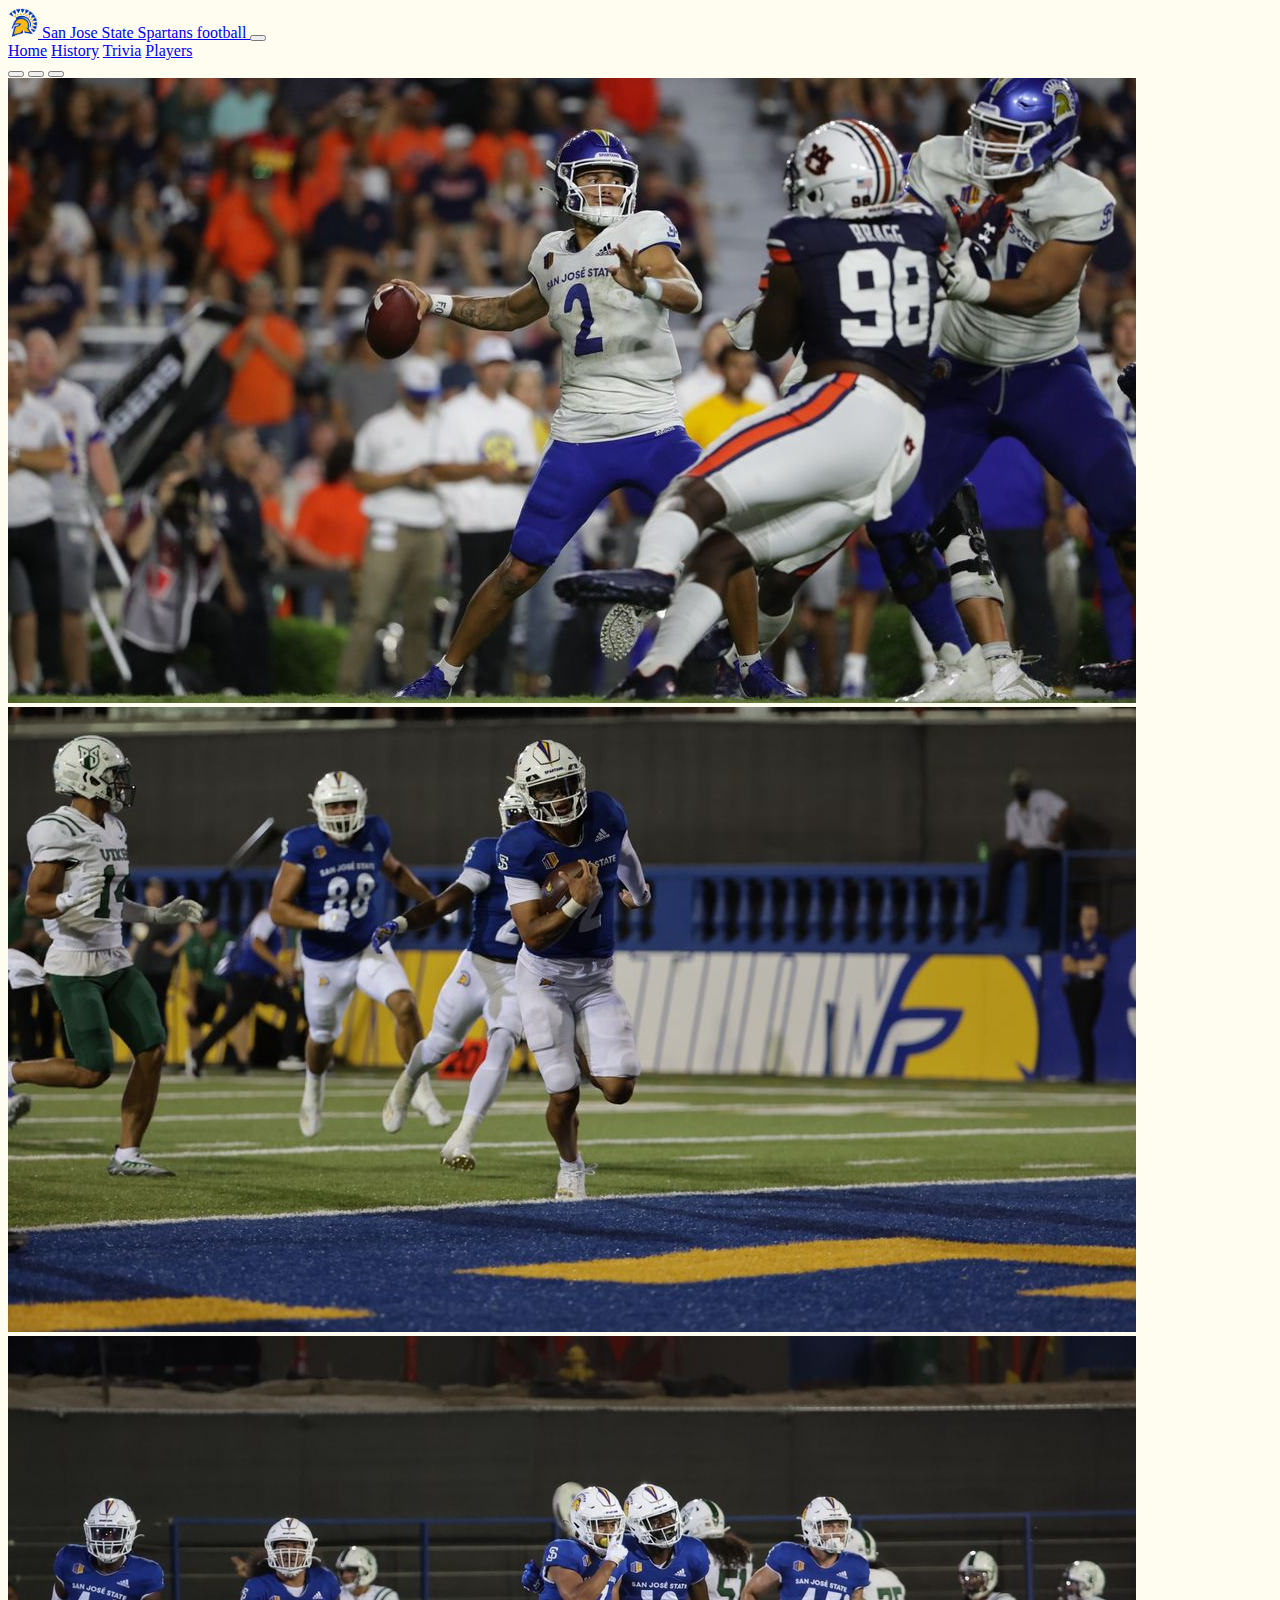
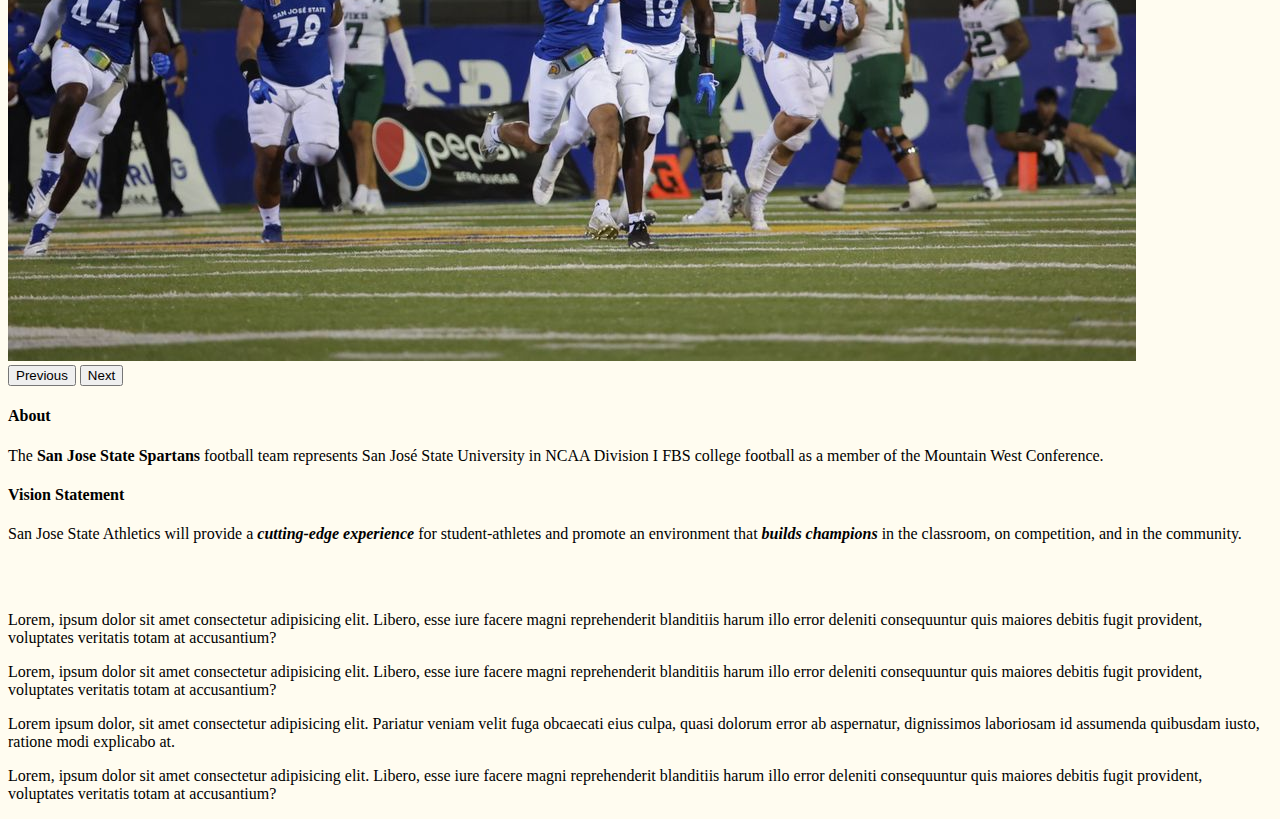
<file: index.html>
<!DOCTYPE html>
<html lang="en">

<head>
    <meta charset="UTF-8">
    <meta http-equiv="X-UA-Compatible" content="IE=edge">
    <meta name="viewport" content="width=device-width, initial-scale=1.0">
    <link href="https://cdn.jsdelivr.net/npm/bootstrap@5.2.1/dist/css/bootstrap.min.css" rel="stylesheet" integrity="sha384-iYQeCzEYFbKjA/T2uDLTpkwGzCiq6soy8tYaI1GyVh/UjpbCx/TYkiZhlZB6+fzT" crossorigin="anonymous">
    <script src="https://cdn.jsdelivr.net/npm/bootstrap@5.2.1/dist/js/bootstrap.bundle.min.js" integrity="sha384-u1OknCvxWvY5kfmNBILK2hRnQC3Pr17a+RTT6rIHI7NnikvbZlHgTPOOmMi466C8" crossorigin="anonymous"></script>
    <link rel="shortcut icon" href="https://upload.wikimedia.org/wikipedia/en/thumb/e/ec/San_Jose_State_Spartans_logo.svg/1200px-San_Jose_State_Spartans_logo.svg.png" type="image/x-icon">
    <link rel="stylesheet" href="./style.css">
    <title>Home</title>
</head>

<body>

    <nav class="navbar navbar-expand-lg bg-light">
        <div class="container-fluid">
            <a class="navbar-brand" href="./index.html">
                <img src="./images/logo.png" alt="Logo" height="30px" width="30px" class="d-inline-block align-text-top">
                San Jose State Spartans football
            </a>            
            <button class="navbar-toggler" type="button" data-bs-toggle="collapse" data-bs-target="#navbarNavAltMarkup" aria-controls="navbarNavAltMarkup" aria-expanded="false" aria-label="Toggle navigation">
            <span class="navbar-toggler-icon"></span>
            </button>
            <div class="collapse navbar-collapse" id="navbarNavAltMarkup">
                <div class="navbar-nav">
                    <a class="nav-link active" aria-current="page" href="./index.html">Home</a>
                    <a class="nav-link" href="./history.html">History</a>
                    <a class="nav-link" href="./trivia.html">Trivia</a>
                    <a class="nav-link" href="./players.html">Players</a>
                </div>
            </div>
        </div>
    </nav>

    <div class="container-fluid">
        <div class="row">
            <div class="col-md-12">
                <div class="row">
                    <div class="col-md-6">
                        <div id="carouselExampleIndicators" class="carousel slide" data-bs-ride="true">
                            <div class="carousel-indicators">
                                <button type="button" data-bs-target="#carouselExampleIndicators" data-bs-slide-to="0"
                                    class="active" aria-current="true" aria-label="Slide 1"></button>
                                <button type="button" data-bs-target="#carouselExampleIndicators" data-bs-slide-to="1"
                                    aria-label="Slide 2"></button>
                                <button type="button" data-bs-target="#carouselExampleIndicators" data-bs-slide-to="2"
                                    aria-label="Slide 3"></button>
                            </div>
                            <div class="carousel-inner">
                                <div class="carousel-item active">
                                    <img src="./images/img1.jpeg" class="d-block w-100" alt="Football">
                                </div>
                                <div class="carousel-item">
                                    <img src="./images/img2.jpeg" class="d-block w-100" alt="Football">
                                </div>
                                <div class="carousel-item">
                                    <img src="./images/img3.jpeg" class="d-block w-100" alt="Football">
                                </div>
                            </div>
                            <button class="carousel-control-prev" type="button"
                                data-bs-target="#carouselExampleIndicators" data-bs-slide="prev">
                                <span class="carousel-control-prev-icon" aria-hidden="true"></span>
                                <span class="visually-hidden">Previous</span>
                            </button>
                            <button class="carousel-control-next" type="button"
                                data-bs-target="#carouselExampleIndicators" data-bs-slide="next">
                                <span class="carousel-control-next-icon" aria-hidden="true"></span>
                                <span class="visually-hidden">Next</span>
                            </button>
                        </div>
                    </div>
                    <div class="col-md-3">
                        <h4>About</h4>
                        <p>The <strong>San Jose State Spartans</strong> football team represents San José State University in NCAA Division I FBS college football as a member of the Mountain West Conference.</p>
                    </div>
                    <div class="col-md-3">
                        <h4>Vision Statement</h4>
                        <p>San Jose State Athletics will provide a <em><strong>cutting-edge experience</strong></em> for student-athletes and promote an environment that <em><strong>builds champions</strong></em> in the classroom, on competition, and in the community.</p>
                    </div>
                </div>
                <br>
                <br>
                <div class="row">
                    <div class="col-md-3">
                        <p>Lorem, ipsum dolor sit amet consectetur adipisicing elit. Libero, esse iure facere magni
                            reprehenderit blanditiis harum illo error deleniti consequuntur quis maiores debitis fugit
                            provident, voluptates veritatis totam at accusantium?</p>
                    </div>
                    <div class="col-md-3">
                        <p>Lorem, ipsum dolor sit amet consectetur adipisicing elit. Libero, esse iure facere magni
                            reprehenderit blanditiis harum illo error deleniti consequuntur quis maiores debitis fugit
                            provident, voluptates veritatis totam at accusantium?</p>
                    </div>
                    <div class="col-md-6">
                        <p>Lorem ipsum dolor, sit amet consectetur adipisicing elit. Pariatur veniam velit fuga
                            obcaecati eius culpa, quasi dolorum error ab aspernatur, dignissimos laboriosam id assumenda
                            quibusdam iusto, ratione modi explicabo at.</p>
                        <p>Lorem, ipsum dolor sit amet consectetur adipisicing elit. Libero, esse iure facere magni
                            reprehenderit blanditiis harum illo error deleniti consequuntur quis maiores debitis fugit
                            provident, voluptates veritatis totam at accusantium?</p>
                    </div>
                </div>
            </div>
        </div>
    </div>
</body>

</html>
</file>
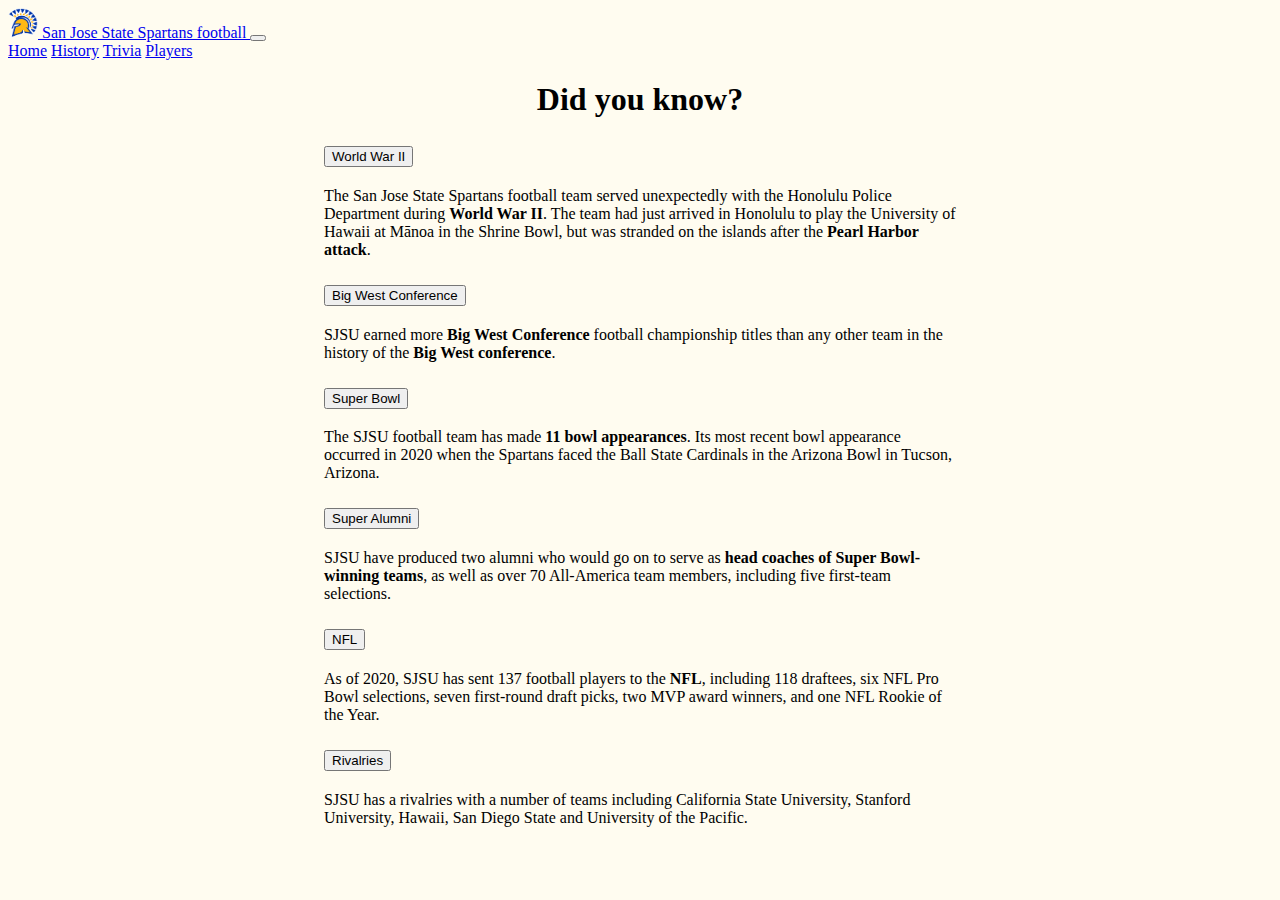
<file: trivia.html>
<!DOCTYPE html>
<html lang="en">
<head>
    <meta charset="UTF-8">
    <meta http-equiv="X-UA-Compatible" content="IE=edge">
    <meta name="viewport" content="width=device-width, initial-scale=1.0">
    <link rel="stylesheet" href="./trivia.css">
    <link rel="icon" href="./images/logo.png">
    <link href="https://cdn.jsdelivr.net/npm/bootstrap@5.2.1/dist/css/bootstrap.min.css" rel="stylesheet" integrity="sha384-iYQeCzEYFbKjA/T2uDLTpkwGzCiq6soy8tYaI1GyVh/UjpbCx/TYkiZhlZB6+fzT" crossorigin="anonymous">
    <script src="https://cdn.jsdelivr.net/npm/bootstrap@5.2.1/dist/js/bootstrap.bundle.min.js" integrity="sha384-u1OknCvxWvY5kfmNBILK2hRnQC3Pr17a+RTT6rIHI7NnikvbZlHgTPOOmMi466C8" crossorigin="anonymous"></script>
    <link rel="stylesheet" href="./style.css">
    <title>Trivia</title>
</head>
<body>

    <nav class="navbar navbar-expand-lg bg-light">
        <div class="container-fluid">
            <a class="navbar-brand" href="./index.html">
                <img src="./images/logo.png" alt="Logo" width="30px" height="30px" class="d-inline-block align-text-top">
                San Jose State Spartans football
            </a>            
            <button class="navbar-toggler" type="button" data-bs-toggle="collapse" data-bs-target="#navbarNavAltMarkup" aria-controls="navbarNavAltMarkup" aria-expanded="false" aria-label="Toggle navigation">
            <span class="navbar-toggler-icon"></span>
            </button>
            <div class="collapse navbar-collapse" id="navbarNavAltMarkup">
                <div class="navbar-nav">
                    <a class="nav-link" aria-current="page" href="./index.html">Home</a>
                    <a class="nav-link" href="./history.html">History</a>
                    <a class="nav-link active" href="./trivia.html">Trivia</a>
                    <a class="nav-link" href="./players.html">Players</a>
                </div>
            </div>
        </div>
    </nav>

    <h1 class="display-1">Did you know?</h1>

    <div class="accordion" id="facts">
        <div class="accordion-item">
            <h2 class="accordion-header" id="headingOne">
            <button class="accordion-button collapsed" type="button" data-bs-toggle="collapse" data-bs-target="#collapseOne" aria-expanded="true" aria-controls="collapseOne">
                World War II
            </button>
            </h2>
            <div id="collapseOne" class="accordion-collapse collapse" aria-labelledby="headingOne" data-bs-parent="#facts">
                <div class="accordion-body">
                    The San Jose State Spartans football team served unexpectedly with the Honolulu Police Department during <strong>World War II</strong>. The team had just arrived in Honolulu to play the University of Hawaii at Mānoa in the Shrine Bowl, but was stranded on the islands after the <strong>Pearl Harbor attack</strong>.
                </div>
            </div>
        </div>

        <div class="accordion-item">
            <h2 class="accordion-header" id="headingTwo">
            <button class="accordion-button collapsed" type="button" data-bs-toggle="collapse" data-bs-target="#collapseTwo" aria-expanded="false" aria-controls="collapseTwo">
                Big West Conference
            </button>
            </h2>
            <div id="collapseTwo" class="accordion-collapse collapse" aria-labelledby="headingTwo" data-bs-parent="#facts">
                <div class="accordion-body">
                    SJSU earned more <strong>Big West Conference</strong> football championship titles than any other team in the history of the <strong>Big West conference</strong>.
                </div>
            </div>
        </div>

        <div class="accordion-item">
            <h2 class="accordion-header" id="headingThree">
            <button class="accordion-button collapsed" type="button" data-bs-toggle="collapse" data-bs-target="#collapseThree" aria-expanded="false" aria-controls="collapseThree">
                Super Bowl
            </button>
            </h2>
            <div id="collapseThree" class="accordion-collapse collapse" aria-labelledby="headingThree" data-bs-parent="#facts">
                <div class="accordion-body">
                    The SJSU football team has made <strong>11 bowl appearances</strong>. Its most recent bowl appearance occurred in 2020 when the Spartans faced the Ball State Cardinals in the Arizona Bowl in Tucson, Arizona.
                </div>
            </div>
        </div>

        <div class="accordion-item">
            <h2 class="accordion-header" id="headingFour">
            <button class="accordion-button collapsed" type="button" data-bs-toggle="collapse" data-bs-target="#collapseFour" aria-expanded="false" aria-controls="collapseFour">
                Super Alumni
            </button>
            </h2>
            <div id="collapseFour" class="accordion-collapse collapse" aria-labelledby="headingFour" data-bs-parent="#facts">
                <div class="accordion-body">
                    SJSU have produced two alumni who would go on to serve as <strong>head coaches of Super Bowl-winning teams</strong>, as well as over 70 All-America team members, including five first-team selections.
                </div>
            </div>
        </div>

        <div class="accordion-item">
            <h2 class="accordion-header" id="headingFive">
            <button class="accordion-button collapsed" type="button" data-bs-toggle="collapse" data-bs-target="#collapseFive" aria-expanded="false" aria-controls="collapseFive">
                NFL
            </button>
            </h2>
            <div id="collapseFive" class="accordion-collapse collapse" aria-labelledby="headingFive" data-bs-parent="#facts">
                <div class="accordion-body">
                    As of 2020, SJSU has sent 137 football players to the <strong>NFL</strong>, including 118 draftees, six NFL Pro Bowl selections, seven first-round draft picks, two MVP award winners, and one NFL Rookie of the Year.
                </div>
            </div>
        </div>

        <div class="accordion-item">
            <h2 class="accordion-header" id="headingSix">
            <button class="accordion-button collapsed" type="button" data-bs-toggle="collapse" data-bs-target="#collapseSix" aria-expanded="false" aria-controls="collapseSix">
                Rivalries
            </button>
            </h2>
            <div id="collapseSix" class="accordion-collapse collapse" aria-labelledby="headingSix" data-bs-parent="#facts">
                <div class="accordion-body">
                    SJSU has a rivalries with a number of teams including California State University, Stanford University, Hawaii, San Diego State and University of the Pacific.
                </div>
            </div>
        </div>
    </div>

</body>
</html>
</file>
<file: style.css>
body{
    background-color: rgb(255, 252, 240);
}
</file>
<file: trivia.css>
h1 {
    text-align: center;
}

#facts {
    width: 50%;
    margin: auto;
}

table {
    border: 1px solid;
}
</file>
